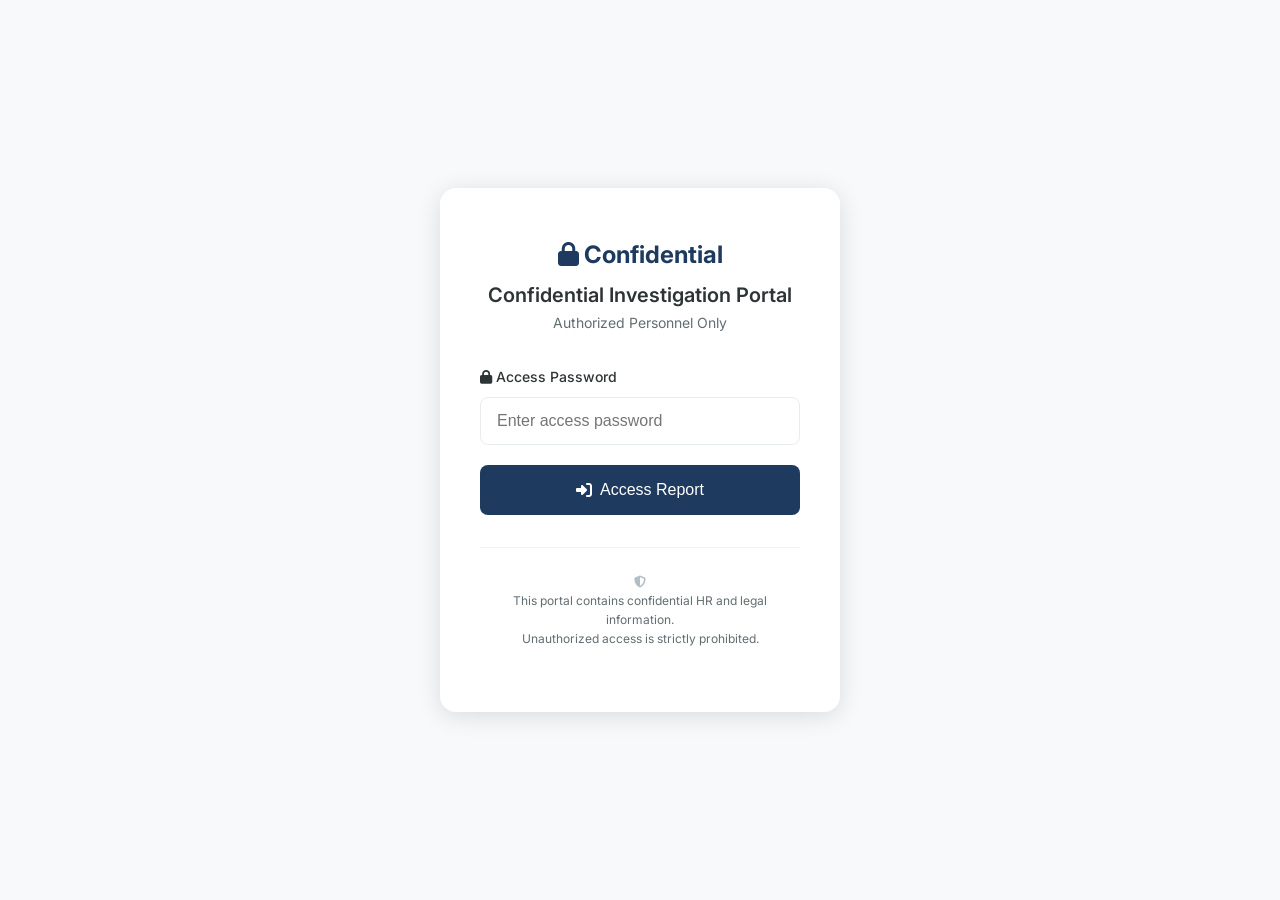
<file: actions.html>
<!DOCTYPE html>
<html lang="en">
<head>
    <meta charset="UTF-8">
    <meta name="viewport" content="width=device-width, initial-scale=1.0">
    <meta name="robots" content="noindex, nofollow">
    <title>Actions Taken | Confidential Investigation Report</title>

    <!-- Favicon -->
    <link rel="icon" type="image/svg+xml" href="data:image/svg+xml,<svg xmlns='http://www.w3.org/2000/svg' viewBox='0 0 100 100'><text y='.9em' font-size='90'>🏥</text></svg>">

    <!-- Google Fonts -->
    <link rel="preconnect" href="https://fonts.googleapis.com">
    <link rel="preconnect" href="https://fonts.gstatic.com" crossorigin>
    <link href="https://fonts.googleapis.com/css2?family=Inter:wght@400;500;600;700&display=swap" rel="stylesheet">

    <!-- Font Awesome -->
    <link rel="stylesheet" href="https://cdnjs.cloudflare.com/ajax/libs/font-awesome/6.5.1/css/all.min.css">

    <!-- Custom Styles -->
    <link rel="stylesheet" href="css/styles.css">
</head>
<body>
    <div class="page-wrapper">
        <!-- Navigation -->
        <nav class="navbar">
            <div class="container navbar-container">
                <a href="index.html" class="navbar-brand">
                    <i class="fas fa-lock"></i>
                    Confidential
                    <span class="confidential-badge">Investigation</span>
                </a>

                <button class="navbar-toggle" onclick="toggleNav()">
                    <span></span>
                    <span></span>
                    <span></span>
                </button>

                <ul class="navbar-nav" id="navbar-nav">
                    <li><a href="index.html" class="nav-link">Dashboard</a></li>
                    <li><a href="timeline.html" class="nav-link">Timeline</a></li>
                    <li><a href="incidents.html" class="nav-link">Incidents</a></li>
                    <li><a href="evidence.html" class="nav-link">Evidence</a></li>
                    <li><a href="actions.html" class="nav-link active">Actions</a></li>
                    <li><a href="summary.html" class="nav-link">Summary</a></li>
                    <li><button class="btn-logout" onclick="logout()"><i class="fas fa-sign-out-alt"></i> Logout</button></li>
                </ul>
            </div>
        </nav>

        <!-- Main Content -->
        <main class="main-content">
            <div class="container">
                <!-- Page Header -->
                <div class="card mb-3">
                    <h1><i class="fas fa-tasks text-success"></i> Actions Taken by IT</h1>
                    <p class="text-muted mb-0">Steps taken to protect company data and preserve evidence</p>
                </div>

                <!-- Current Status -->
                <div class="status-box protected mb-4">
                    <div class="status-icon">
                        <i class="fas fa-shield-halved"></i>
                    </div>
                    <div class="status-text">Mailbox Protected</div>
                    <div class="status-subtext">
                        Litigation hold enabled - All data is now preserved and secured
                    </div>
                </div>

                <!-- Action Steps Timeline -->
                <div class="card">
                    <div class="card-header">
                        <h2 class="card-title"><i class="fas fa-list-check"></i> Response Steps</h2>
                    </div>
                    <div class="card-body">
                        <div class="stepper">
                            <!-- Step 1 -->
                            <div class="step">
                                <div class="step-title">
                                    <span class="check"><i class="fas fa-check-circle"></i></span>
                                    Step 1: License Upgrade
                                </div>
                                <div class="step-content">
                                    Upgraded employee's Microsoft 365 license from Basic to E3 to enable advanced compliance and legal hold features.
                                </div>
                                <div class="step-meta">
                                    <i class="fas fa-calendar"></i> January 30, 2026 |
                                    <i class="fas fa-dollar-sign"></i> Cost: $0 (7-day FREE trial)
                                </div>
                            </div>

                            <!-- Step 2 -->
                            <div class="step">
                                <div class="step-title">
                                    <span class="check"><i class="fas fa-check-circle"></i></span>
                                    Step 2: Litigation Hold Enabled
                                </div>
                                <div class="step-content">
                                    Activated litigation hold on the mailbox to prevent any further permanent deletion of emails. All mailbox data is now frozen and preserved.
                                </div>
                                <div class="step-meta">
                                    <i class="fas fa-calendar"></i> January 30, 2026 at 1:37:19 PM |
                                    <i class="fas fa-clock"></i> Duration: 365 days
                                </div>
                            </div>

                            <!-- Step 3 -->
                            <div class="step">
                                <div class="step-title">
                                    <span class="check"><i class="fas fa-check-circle"></i></span>
                                    Step 3: Evidence Export
                                </div>
                                <div class="step-content">
                                    Exported 90 days of complete user activity logs from the audit system. All deletion events are documented with timestamps, IP addresses, and device information.
                                </div>
                                <div class="step-meta">
                                    <i class="fas fa-file"></i> 8 files |
                                    <i class="fas fa-database"></i> ~27 MB total
                                </div>
                            </div>

                            <!-- Step 4 -->
                            <div class="step">
                                <div class="step-title">
                                    <span class="check"><i class="fas fa-check-circle"></i></span>
                                    Step 4: Recovery Assessment
                                </div>
                                <div class="step-content">
                                    Assessed the Recoverable Items folder to determine what emails can still be recovered. Identified 454 emails (403.9 MB) that can be restored if needed.
                                </div>
                                <div class="step-meta">
                                    <i class="fas fa-undo"></i> Recoverable: 454 emails |
                                    <i class="fas fa-times-circle"></i> Lost: 15 emails
                                </div>
                            </div>

                            <!-- Step 5 -->
                            <div class="step">
                                <div class="step-title">
                                    <span class="check"><i class="fas fa-check-circle"></i></span>
                                    Step 5: Access Control
                                </div>
                                <div class="step-content">
                                    Granted authorized personnel access to the mailbox for investigation purposes. Calendar access also provided for scheduling review.
                                </div>
                                <div class="step-meta">
                                    <i class="fas fa-user-shield"></i> Investigation access granted
                                </div>
                            </div>
                        </div>
                    </div>
                </div>

                <!-- Detailed Technical Actions -->
                <div class="card">
                    <div class="card-header">
                        <h2 class="card-title"><i class="fas fa-cog"></i> Technical Details</h2>
                    </div>
                    <div class="card-body">
                        <div class="table-responsive">
                            <table class="table">
                                <thead>
                                    <tr>
                                        <th>Action</th>
                                        <th>Details</th>
                                        <th>Status</th>
                                    </tr>
                                </thead>
                                <tbody>
                                    <tr>
                                        <td><strong>Litigation Hold</strong></td>
                                        <td>
                                            Enabled: January 30, 2026 at 1:37:19 PM<br>
                                            Duration: 365 days<br>
                                            Expires: January 30, 2027
                                        </td>
                                        <td><span class="badge badge-success">ACTIVE</span></td>
                                    </tr>
                                    <tr>
                                        <td><strong>License Upgrade</strong></td>
                                        <td>
                                            Microsoft 365 E3<br>
                                            Enables: eDiscovery, Legal Hold, Compliance<br>
                                            Cost: $0 (7-day FREE trial)
                                        </td>
                                        <td><span class="badge badge-success">COMPLETE</span></td>
                                    </tr>
                                    <tr>
                                        <td><strong>Audit Log Export</strong></td>
                                        <td>
                                            Date Range: November 6, 2025 - January 30, 2026<br>
                                            Records: 90 days of activity<br>
                                            Format: CSV files
                                        </td>
                                        <td><span class="badge badge-success">COMPLETE</span></td>
                                    </tr>
                                    <tr>
                                        <td><strong>Recoverable Items</strong></td>
                                        <td>
                                            Available: 454 emails<br>
                                            Size: 403.9 MB<br>
                                            Status: Ready for recovery
                                        </td>
                                        <td><span class="badge badge-warning">PENDING DECISION</span></td>
                                    </tr>
                                    <tr>
                                        <td><strong>Permanently Lost</strong></td>
                                        <td>
                                            Count: 15 emails<br>
                                            Reason: Deleted before hold was enabled<br>
                                            Status: Unrecoverable
                                        </td>
                                        <td><span class="badge badge-danger">UNRECOVERABLE</span></td>
                                    </tr>
                                </tbody>
                            </table>
                        </div>
                    </div>
                </div>

                <!-- Cost Summary -->
                <div class="card">
                    <div class="card-header">
                        <h2 class="card-title"><i class="fas fa-dollar-sign"></i> Cost Summary</h2>
                    </div>
                    <div class="card-body">
                        <div class="table-responsive">
                            <table class="table">
                                <thead>
                                    <tr>
                                        <th>Item</th>
                                        <th>Description</th>
                                        <th class="text-right">Cost</th>
                                    </tr>
                                </thead>
                                <tbody>
                                    <tr>
                                        <td>Microsoft 365 E3 License</td>
                                        <td>7-day FREE trial for compliance features</td>
                                        <td class="text-right">$0</td>
                                    </tr>
                                    <tr>
                                        <td>IT Administrator Time</td>
                                        <td>Investigation and documentation</td>
                                        <td class="text-right">4 hours</td>
                                    </tr>
                                    <tr class="fw-bold">
                                        <td colspan="2">Total External Cost</td>
                                        <td class="text-right">$0</td>
                                    </tr>
                                </tbody>
                            </table>
                        </div>
                    </div>
                </div>

            </div>
        </main>

        <!-- Footer -->
        <footer class="py-3 text-center text-muted" style="background: var(--white); border-top: 1px solid var(--border);">
            <div class="container">
                <small>Confidential Investigation Report | January 2026</small>
            </div>
        </footer>
    </div>

    <!-- Scripts -->
    <script src="js/auth.js"></script>
    <script>
        function toggleNav() {
            document.getElementById('navbar-nav').classList.toggle('active');
        }
    </script>
</body>
</html>
</file>
<file: css/styles.css>
/* ================================================
   HHA Investigation Report - Professional Styles
   Mobile-First, Ultra-Clean White Design
   ================================================ */

/* CSS Variables */
:root {
    --white: #ffffff;
    --off-white: #fafbfc;
    --light-gray: #f8f9fa;
    --border: #e9ecef;
    --border-light: #f1f2f6;
    --text-dark: #2d3436;
    --text-medium: #636e72;
    --text-light: #b2bec3;
    --navy: #1e3a5f;
    --navy-light: #2d4a6f;
    --navy-dark: #162d4a;
    --red: #e53935;
    --red-light: #ffebee;
    --red-bg: #fef5f5;
    --green: #43a047;
    --green-light: #e8f5e9;
    --green-bg: #f5fbf5;
    --orange: #fb8c00;
    --orange-light: #fff3e0;
    --orange-bg: #fffaf5;
    --blue-light: #e3f2fd;
    --shadow-sm: 0 1px 3px rgba(0,0,0,0.05);
    --shadow: 0 2px 12px rgba(0,0,0,0.08);
    --shadow-lg: 0 4px 24px rgba(0,0,0,0.12);
    --radius: 12px;
    --radius-sm: 8px;
    --radius-lg: 16px;
    --transition: all 0.2s ease;
}

/* Reset & Base */
*, *::before, *::after {
    box-sizing: border-box;
    margin: 0;
    padding: 0;
}

html {
    font-size: 16px;
    scroll-behavior: smooth;
}

body {
    font-family: 'Inter', -apple-system, BlinkMacSystemFont, 'Segoe UI', Roboto, sans-serif;
    background-color: var(--light-gray);
    color: var(--text-dark);
    line-height: 1.6;
    min-height: 100vh;
}

/* Typography */
h1, h2, h3, h4, h5, h6 {
    font-weight: 600;
    line-height: 1.3;
    color: var(--text-dark);
    margin-bottom: 0.5em;
}

h1 { font-size: 1.75rem; }
h2 { font-size: 1.5rem; }
h3 { font-size: 1.25rem; }
h4 { font-size: 1.125rem; }
h5 { font-size: 1rem; }
h6 { font-size: 0.875rem; }

p {
    margin-bottom: 1rem;
    color: var(--text-medium);
}

a {
    color: var(--navy);
    text-decoration: none;
    transition: var(--transition);
}

a:hover {
    color: var(--navy-dark);
}

/* Layout Containers */
.container {
    width: 100%;
    max-width: 1200px;
    margin: 0 auto;
    padding: 0 1rem;
}

.page-wrapper {
    min-height: 100vh;
    display: flex;
    flex-direction: column;
}

.main-content {
    flex: 1;
    padding: 1.5rem 0;
}

/* Header / Navigation */
.navbar {
    background: var(--white);
    box-shadow: var(--shadow-sm);
    position: sticky;
    top: 0;
    z-index: 1000;
    padding: 0.75rem 0;
}

.navbar-container {
    display: flex;
    justify-content: space-between;
    align-items: center;
    flex-wrap: wrap;
    gap: 0.75rem;
}

.navbar-brand {
    display: flex;
    align-items: center;
    gap: 0.75rem;
    font-weight: 600;
    font-size: 1rem;
    color: var(--navy);
}

.navbar-brand img {
    height: 32px;
    width: auto;
}

.confidential-badge {
    background: var(--red-light);
    color: var(--red);
    font-size: 0.65rem;
    font-weight: 700;
    padding: 0.25rem 0.5rem;
    border-radius: 4px;
    text-transform: uppercase;
    letter-spacing: 0.5px;
}

.navbar-nav {
    display: flex;
    gap: 0.25rem;
    list-style: none;
    flex-wrap: wrap;
}

.nav-link {
    display: block;
    padding: 0.5rem 0.75rem;
    color: var(--text-medium);
    font-size: 0.875rem;
    font-weight: 500;
    border-radius: var(--radius-sm);
    transition: var(--transition);
    min-height: 44px;
    display: flex;
    align-items: center;
}

.nav-link:hover,
.nav-link.active {
    color: var(--navy);
    background: var(--light-gray);
}

.nav-link.active {
    font-weight: 600;
}

.btn-logout {
    background: var(--light-gray);
    color: var(--text-medium);
    border: none;
    padding: 0.5rem 1rem;
    font-size: 0.875rem;
    font-weight: 500;
    border-radius: var(--radius-sm);
    cursor: pointer;
    transition: var(--transition);
    min-height: 44px;
}

.btn-logout:hover {
    background: var(--border);
    color: var(--text-dark);
}

/* Mobile Navigation Toggle */
.navbar-toggle {
    display: none;
    background: none;
    border: none;
    padding: 0.5rem;
    cursor: pointer;
    min-height: 44px;
    min-width: 44px;
}

.navbar-toggle span {
    display: block;
    width: 24px;
    height: 2px;
    background: var(--text-dark);
    margin: 5px 0;
    transition: var(--transition);
}

/* Cards */
.card {
    background: var(--white);
    border-radius: var(--radius);
    box-shadow: var(--shadow);
    padding: 1.5rem;
    margin-bottom: 1.5rem;
}

.card-header {
    display: flex;
    justify-content: space-between;
    align-items: center;
    margin-bottom: 1rem;
    padding-bottom: 1rem;
    border-bottom: 1px solid var(--border-light);
}

.card-title {
    font-size: 1.125rem;
    font-weight: 600;
    margin: 0;
}

.card-body {
    padding: 0;
}

/* Metric Cards */
.metric-grid {
    display: grid;
    grid-template-columns: repeat(2, 1fr);
    gap: 1rem;
}

.metric-card {
    background: var(--white);
    border-radius: var(--radius);
    box-shadow: var(--shadow);
    padding: 1.25rem;
    text-align: center;
    transition: var(--transition);
}

.metric-card:hover {
    transform: translateY(-2px);
    box-shadow: var(--shadow-lg);
}

.metric-card.danger {
    border-left: 4px solid var(--red);
}

.metric-card.warning {
    border-left: 4px solid var(--orange);
}

.metric-card.success {
    border-left: 4px solid var(--green);
}

.metric-card.primary {
    border-left: 4px solid var(--navy);
}

.metric-card.dark {
    border-left: 4px solid var(--text-dark);
}

.metric-value {
    font-size: 2rem;
    font-weight: 700;
    line-height: 1.2;
    margin-bottom: 0.25rem;
}

.metric-card.danger .metric-value { color: var(--red); }
.metric-card.warning .metric-value { color: var(--orange); }
.metric-card.success .metric-value { color: var(--green); }
.metric-card.primary .metric-value { color: var(--navy); }
.metric-card.dark .metric-value { color: var(--text-dark); }

.metric-label {
    font-size: 0.75rem;
    font-weight: 600;
    text-transform: uppercase;
    letter-spacing: 0.5px;
    color: var(--text-medium);
}

/* Hero Section */
.hero {
    background: linear-gradient(135deg, var(--navy) 0%, var(--navy-dark) 100%);
    color: var(--white);
    padding: 2rem 1.5rem;
    border-radius: var(--radius);
    margin-bottom: 1.5rem;
}

.hero-title {
    font-size: 1.5rem;
    font-weight: 700;
    color: var(--white);
    margin-bottom: 0.5rem;
}

.hero-subtitle {
    font-size: 1rem;
    opacity: 0.9;
    margin-bottom: 1rem;
}

.hero-date {
    font-size: 0.875rem;
    opacity: 0.8;
}

/* Buttons */
.btn {
    display: inline-flex;
    align-items: center;
    justify-content: center;
    gap: 0.5rem;
    padding: 0.75rem 1.5rem;
    font-size: 0.9375rem;
    font-weight: 500;
    border-radius: var(--radius-sm);
    border: none;
    cursor: pointer;
    transition: var(--transition);
    min-height: 44px;
    text-decoration: none;
}

.btn-primary {
    background: var(--navy);
    color: var(--white);
}

.btn-primary:hover {
    background: var(--navy-dark);
    color: var(--white);
}

.btn-secondary {
    background: var(--light-gray);
    color: var(--text-dark);
}

.btn-secondary:hover {
    background: var(--border);
}

.btn-outline {
    background: transparent;
    border: 1px solid var(--border);
    color: var(--text-dark);
}

.btn-outline:hover {
    background: var(--light-gray);
}

.btn-success {
    background: var(--green);
    color: var(--white);
}

.btn-success:hover {
    background: #388e3c;
}

.btn-danger {
    background: var(--red);
    color: var(--white);
}

.btn-danger:hover {
    background: #c62828;
}

.btn-sm {
    padding: 0.5rem 1rem;
    font-size: 0.8125rem;
    min-height: 36px;
}

.btn-lg {
    padding: 1rem 2rem;
    font-size: 1rem;
}

.btn-block {
    width: 100%;
}

/* Tables */
.table-responsive {
    overflow-x: auto;
    -webkit-overflow-scrolling: touch;
}

.table {
    width: 100%;
    border-collapse: collapse;
    font-size: 0.875rem;
}

.table th,
.table td {
    padding: 0.875rem 1rem;
    text-align: left;
    border-bottom: 1px solid var(--border-light);
}

.table th {
    font-weight: 600;
    color: var(--text-dark);
    background: var(--off-white);
    white-space: nowrap;
}

.table tr:hover {
    background: var(--off-white);
}

.table tr.critical {
    background: var(--red-bg);
}

.table tr.critical:hover {
    background: var(--red-light);
}

/* Status Badges */
.badge {
    display: inline-flex;
    align-items: center;
    gap: 0.25rem;
    padding: 0.25rem 0.625rem;
    font-size: 0.75rem;
    font-weight: 600;
    border-radius: 999px;
    text-transform: uppercase;
    letter-spacing: 0.3px;
}

.badge-danger {
    background: var(--red-light);
    color: var(--red);
}

.badge-warning {
    background: var(--orange-light);
    color: var(--orange);
}

.badge-success {
    background: var(--green-light);
    color: var(--green);
}

.badge-primary {
    background: var(--blue-light);
    color: var(--navy);
}

.badge-secondary {
    background: var(--light-gray);
    color: var(--text-medium);
}

/* Alert Boxes */
.alert {
    padding: 1rem 1.25rem;
    border-radius: var(--radius-sm);
    margin-bottom: 1rem;
    display: flex;
    align-items: flex-start;
    gap: 0.75rem;
}

.alert-danger {
    background: var(--red-light);
    color: var(--red);
    border-left: 4px solid var(--red);
}

.alert-warning {
    background: var(--orange-light);
    color: #e65100;
    border-left: 4px solid var(--orange);
}

.alert-success {
    background: var(--green-light);
    color: var(--green);
    border-left: 4px solid var(--green);
}

.alert-info {
    background: var(--blue-light);
    color: var(--navy);
    border-left: 4px solid var(--navy);
}

/* Timeline / Stepper */
.stepper {
    position: relative;
    padding-left: 2rem;
}

.stepper::before {
    content: '';
    position: absolute;
    left: 0.75rem;
    top: 1.5rem;
    bottom: 1.5rem;
    width: 2px;
    background: var(--border);
}

.step {
    position: relative;
    padding: 1.25rem;
    background: var(--white);
    border-radius: var(--radius);
    box-shadow: var(--shadow-sm);
    margin-bottom: 1rem;
}

.step::before {
    content: '';
    position: absolute;
    left: -1.625rem;
    top: 1.5rem;
    width: 1rem;
    height: 1rem;
    background: var(--green);
    border-radius: 50%;
    border: 3px solid var(--white);
    box-shadow: 0 0 0 2px var(--green);
}

.step.pending::before {
    background: var(--border);
    box-shadow: 0 0 0 2px var(--border);
}

.step-title {
    font-weight: 600;
    margin-bottom: 0.25rem;
    display: flex;
    align-items: center;
    gap: 0.5rem;
}

.step-title .check {
    color: var(--green);
}

.step-content {
    color: var(--text-medium);
    font-size: 0.875rem;
}

.step-meta {
    font-size: 0.75rem;
    color: var(--text-light);
    margin-top: 0.5rem;
}

/* Incident Cards */
.incident-card {
    background: var(--white);
    border-radius: var(--radius);
    box-shadow: var(--shadow);
    overflow: hidden;
    margin-bottom: 1.5rem;
}

.incident-header {
    padding: 1.25rem;
    border-bottom: 1px solid var(--border-light);
}

.incident-header.critical {
    background: linear-gradient(135deg, var(--red) 0%, #c62828 100%);
    color: var(--white);
}

.incident-header h3 {
    color: inherit;
    margin: 0;
}

.incident-body {
    padding: 1.25rem;
}

.incident-stat {
    display: flex;
    justify-content: space-between;
    padding: 0.75rem 0;
    border-bottom: 1px solid var(--border-light);
}

.incident-stat:last-child {
    border-bottom: none;
}

.incident-stat-label {
    color: var(--text-medium);
    font-size: 0.875rem;
}

.incident-stat-value {
    font-weight: 600;
    color: var(--text-dark);
}

/* Chart Container */
.chart-container {
    position: relative;
    width: 100%;
    min-height: 300px;
    padding: 1rem 0;
}

/* Document Viewer Modal */
.modal-overlay {
    position: fixed;
    top: 0;
    left: 0;
    right: 0;
    bottom: 0;
    background: rgba(0,0,0,0.5);
    display: flex;
    align-items: center;
    justify-content: center;
    z-index: 2000;
    padding: 1rem;
    opacity: 0;
    visibility: hidden;
    transition: var(--transition);
}

.modal-overlay.active {
    opacity: 1;
    visibility: visible;
}

.modal {
    background: var(--white);
    border-radius: var(--radius);
    width: 100%;
    max-width: 900px;
    max-height: 90vh;
    display: flex;
    flex-direction: column;
    transform: translateY(20px);
    transition: var(--transition);
}

.modal-overlay.active .modal {
    transform: translateY(0);
}

.modal-header {
    display: flex;
    justify-content: space-between;
    align-items: center;
    padding: 1rem 1.5rem;
    border-bottom: 1px solid var(--border);
}

.modal-title {
    font-size: 1rem;
    font-weight: 600;
    margin: 0;
    display: flex;
    align-items: center;
    gap: 0.5rem;
}

.modal-close {
    background: none;
    border: none;
    font-size: 1.5rem;
    color: var(--text-medium);
    cursor: pointer;
    padding: 0.25rem;
    line-height: 1;
    min-height: 44px;
    min-width: 44px;
    display: flex;
    align-items: center;
    justify-content: center;
}

.modal-close:hover {
    color: var(--text-dark);
}

.modal-body {
    flex: 1;
    overflow: auto;
    padding: 1.5rem;
}

.modal-footer {
    display: flex;
    justify-content: flex-end;
    gap: 0.75rem;
    padding: 1rem 1.5rem;
    border-top: 1px solid var(--border);
}

/* Document Preview */
.document-preview {
    font-family: 'Monaco', 'Consolas', monospace;
    font-size: 0.8125rem;
    line-height: 1.5;
    white-space: pre-wrap;
    word-break: break-word;
    background: var(--off-white);
    padding: 1rem;
    border-radius: var(--radius-sm);
    max-height: 500px;
    overflow: auto;
}

.csv-table {
    font-size: 0.75rem;
}

.csv-table th,
.csv-table td {
    padding: 0.5rem 0.75rem;
    max-width: 200px;
    overflow: hidden;
    text-overflow: ellipsis;
    white-space: nowrap;
}

/* Login Page */
.login-wrapper {
    min-height: 100vh;
    display: flex;
    align-items: center;
    justify-content: center;
    background: var(--light-gray);
    padding: 1rem;
}

.login-card {
    background: var(--white);
    border-radius: var(--radius-lg);
    box-shadow: var(--shadow-lg);
    width: 100%;
    max-width: 400px;
    padding: 2.5rem 2rem;
    text-align: center;
}

.login-logo {
    font-size: 1.5rem;
    font-weight: 700;
    color: var(--navy);
    margin-bottom: 0.5rem;
}

.login-title {
    font-size: 1.25rem;
    color: var(--text-dark);
    margin-bottom: 0.25rem;
}

.login-subtitle {
    font-size: 0.875rem;
    color: var(--text-medium);
    margin-bottom: 2rem;
}

.login-form {
    text-align: left;
}

.form-group {
    margin-bottom: 1.25rem;
}

.form-label {
    display: block;
    font-size: 0.875rem;
    font-weight: 500;
    color: var(--text-dark);
    margin-bottom: 0.5rem;
}

.form-control {
    width: 100%;
    padding: 0.875rem 1rem;
    font-size: 1rem;
    border: 1px solid var(--border);
    border-radius: var(--radius-sm);
    transition: var(--transition);
    min-height: 44px;
}

.form-control:focus {
    outline: none;
    border-color: var(--navy);
    box-shadow: 0 0 0 3px rgba(30,58,95,0.1);
}

.form-control.error {
    border-color: var(--red);
}

.form-error {
    font-size: 0.8125rem;
    color: var(--red);
    margin-top: 0.5rem;
    display: none;
}

.form-error.show {
    display: block;
}

.login-footer {
    margin-top: 2rem;
    padding-top: 1.5rem;
    border-top: 1px solid var(--border-light);
    font-size: 0.75rem;
    color: var(--text-light);
}

/* Checklist */
.checklist {
    list-style: none;
}

.checklist-item {
    display: flex;
    align-items: flex-start;
    gap: 0.75rem;
    padding: 0.875rem 0;
    border-bottom: 1px solid var(--border-light);
}

.checklist-item:last-child {
    border-bottom: none;
}

.checklist-checkbox {
    width: 1.25rem;
    height: 1.25rem;
    border: 2px solid var(--border);
    border-radius: 4px;
    flex-shrink: 0;
    margin-top: 0.125rem;
}

.checklist-text {
    flex: 1;
    font-size: 0.9375rem;
    color: var(--text-dark);
}

/* Print Summary Styles */
.print-only {
    display: none;
}

.summary-document {
    background: var(--white);
    max-width: 800px;
    margin: 0 auto;
    padding: 2rem;
}

.summary-header {
    text-align: center;
    padding-bottom: 1.5rem;
    margin-bottom: 1.5rem;
    border-bottom: 2px solid var(--navy);
}

.summary-header h1 {
    font-size: 1.25rem;
    font-weight: 700;
    color: var(--navy);
    margin-bottom: 0.5rem;
}

.summary-section {
    margin-bottom: 1.5rem;
}

.summary-section h2 {
    font-size: 1rem;
    text-transform: uppercase;
    letter-spacing: 1px;
    color: var(--navy);
    padding-bottom: 0.5rem;
    margin-bottom: 1rem;
    border-bottom: 1px solid var(--border);
}

.summary-footer {
    margin-top: 2rem;
    padding-top: 1.5rem;
    border-top: 2px solid var(--navy);
    text-align: center;
}

/* Quick Nav Cards */
.nav-cards {
    display: grid;
    grid-template-columns: repeat(2, 1fr);
    gap: 1rem;
}

.nav-card {
    background: var(--white);
    border-radius: var(--radius);
    box-shadow: var(--shadow);
    padding: 1.25rem;
    text-decoration: none;
    transition: var(--transition);
    display: flex;
    flex-direction: column;
    align-items: center;
    text-align: center;
    min-height: 100px;
}

.nav-card:hover {
    transform: translateY(-2px);
    box-shadow: var(--shadow-lg);
}

.nav-card-icon {
    font-size: 1.5rem;
    margin-bottom: 0.5rem;
    color: var(--navy);
}

.nav-card-title {
    font-size: 0.875rem;
    font-weight: 600;
    color: var(--text-dark);
}

/* Status Box */
.status-box {
    background: var(--green-light);
    border: 2px solid var(--green);
    border-radius: var(--radius);
    padding: 1.5rem;
    text-align: center;
}

.status-box.protected {
    background: var(--green-light);
    border-color: var(--green);
}

.status-icon {
    font-size: 2.5rem;
    color: var(--green);
    margin-bottom: 0.5rem;
}

.status-text {
    font-size: 1.25rem;
    font-weight: 700;
    color: var(--green);
    text-transform: uppercase;
    letter-spacing: 1px;
}

.status-subtext {
    font-size: 0.875rem;
    color: var(--text-medium);
    margin-top: 0.5rem;
}

/* Evidence File List */
.file-list {
    list-style: none;
}

.file-item {
    display: flex;
    align-items: center;
    justify-content: space-between;
    flex-wrap: wrap;
    gap: 0.75rem;
    padding: 1rem;
    border-bottom: 1px solid var(--border-light);
    transition: var(--transition);
}

.file-item:hover {
    background: var(--off-white);
}

.file-item:last-child {
    border-bottom: none;
}

.file-info {
    flex: 1;
    min-width: 200px;
}

.file-name {
    font-weight: 600;
    color: var(--text-dark);
    display: flex;
    align-items: center;
    gap: 0.5rem;
}

.file-name i {
    color: var(--navy);
}

.file-description {
    font-size: 0.8125rem;
    color: var(--text-medium);
    margin-top: 0.25rem;
}

.file-size {
    font-size: 0.75rem;
    color: var(--text-light);
}

.file-actions {
    display: flex;
    gap: 0.5rem;
}

/* Utility Classes */
.text-center { text-align: center; }
.text-right { text-align: right; }
.text-muted { color: var(--text-medium); }
.text-danger { color: var(--red); }
.text-success { color: var(--green); }
.text-warning { color: var(--orange); }

.mt-0 { margin-top: 0; }
.mt-1 { margin-top: 0.5rem; }
.mt-2 { margin-top: 1rem; }
.mt-3 { margin-top: 1.5rem; }
.mt-4 { margin-top: 2rem; }

.mb-0 { margin-bottom: 0; }
.mb-1 { margin-bottom: 0.5rem; }
.mb-2 { margin-bottom: 1rem; }
.mb-3 { margin-bottom: 1.5rem; }
.mb-4 { margin-bottom: 2rem; }

.py-2 { padding-top: 1rem; padding-bottom: 1rem; }
.py-3 { padding-top: 1.5rem; padding-bottom: 1.5rem; }
.py-4 { padding-top: 2rem; padding-bottom: 2rem; }

.fw-bold { font-weight: 600; }
.fw-normal { font-weight: 400; }

.d-flex { display: flex; }
.flex-wrap { flex-wrap: wrap; }
.align-items-center { align-items: center; }
.justify-content-between { justify-content: space-between; }
.gap-1 { gap: 0.5rem; }
.gap-2 { gap: 1rem; }

/* Loading Spinner */
.loading {
    display: flex;
    align-items: center;
    justify-content: center;
    padding: 2rem;
}

.spinner {
    width: 40px;
    height: 40px;
    border: 3px solid var(--border);
    border-top-color: var(--navy);
    border-radius: 50%;
    animation: spin 1s linear infinite;
}

@keyframes spin {
    to { transform: rotate(360deg); }
}

/* ================================================
   Responsive Breakpoints (Mobile First)
   ================================================ */

/* Small tablets (576px+) */
@media (min-width: 576px) {
    h1 { font-size: 2rem; }
    h2 { font-size: 1.75rem; }

    .hero {
        padding: 2.5rem 2rem;
    }

    .hero-title {
        font-size: 1.75rem;
    }

    .metric-value {
        font-size: 2.5rem;
    }

    .login-card {
        padding: 3rem 2.5rem;
    }
}

/* Tablets (768px+) */
@media (min-width: 768px) {
    .container {
        padding: 0 1.5rem;
    }

    .main-content {
        padding: 2rem 0;
    }

    .metric-grid {
        grid-template-columns: repeat(3, 1fr);
    }

    .nav-cards {
        grid-template-columns: repeat(4, 1fr);
    }

    .navbar-toggle {
        display: none !important;
    }

    .navbar-nav {
        display: flex !important;
    }

    .incident-grid {
        display: grid;
        grid-template-columns: repeat(2, 1fr);
        gap: 1.5rem;
    }

    .incident-card {
        margin-bottom: 0;
    }

    .modal {
        max-width: 800px;
    }
}

/* Desktops (992px+) */
@media (min-width: 992px) {
    h1 { font-size: 2.25rem; }

    .container {
        padding: 0 2rem;
    }

    .metric-grid {
        grid-template-columns: repeat(5, 1fr);
    }

    .hero {
        padding: 3rem;
    }

    .hero-title {
        font-size: 2rem;
    }

    .card {
        padding: 2rem;
    }
}

/* Large desktops (1200px+) */
@media (min-width: 1200px) {
    .metric-value {
        font-size: 3rem;
    }
}

/* Mobile Navigation */
@media (max-width: 767.98px) {
    .navbar-toggle {
        display: flex;
        flex-direction: column;
        justify-content: center;
    }

    .navbar-nav {
        display: none;
        width: 100%;
        flex-direction: column;
        padding-top: 1rem;
        border-top: 1px solid var(--border-light);
        margin-top: 0.75rem;
    }

    .navbar-nav.active {
        display: flex;
    }

    .nav-link {
        padding: 0.75rem;
        border-radius: var(--radius-sm);
    }

    .btn-logout {
        width: 100%;
        margin-top: 0.5rem;
    }
}

/* ================================================
   Print Styles
   ================================================ */
@media print {
    * {
        background: white !important;
        color: black !important;
        box-shadow: none !important;
    }

    body {
        font-size: 12pt;
        line-height: 1.4;
    }

    .navbar,
    .btn,
    .modal-overlay,
    .no-print {
        display: none !important;
    }

    .print-only {
        display: block !important;
    }

    .card {
        border: 1px solid #ccc;
        page-break-inside: avoid;
    }

    .summary-document {
        padding: 0;
        max-width: none;
    }

    h1, h2, h3 {
        page-break-after: avoid;
    }

    table {
        page-break-inside: avoid;
    }

    @page {
        margin: 1in;
    }
}
</file>
